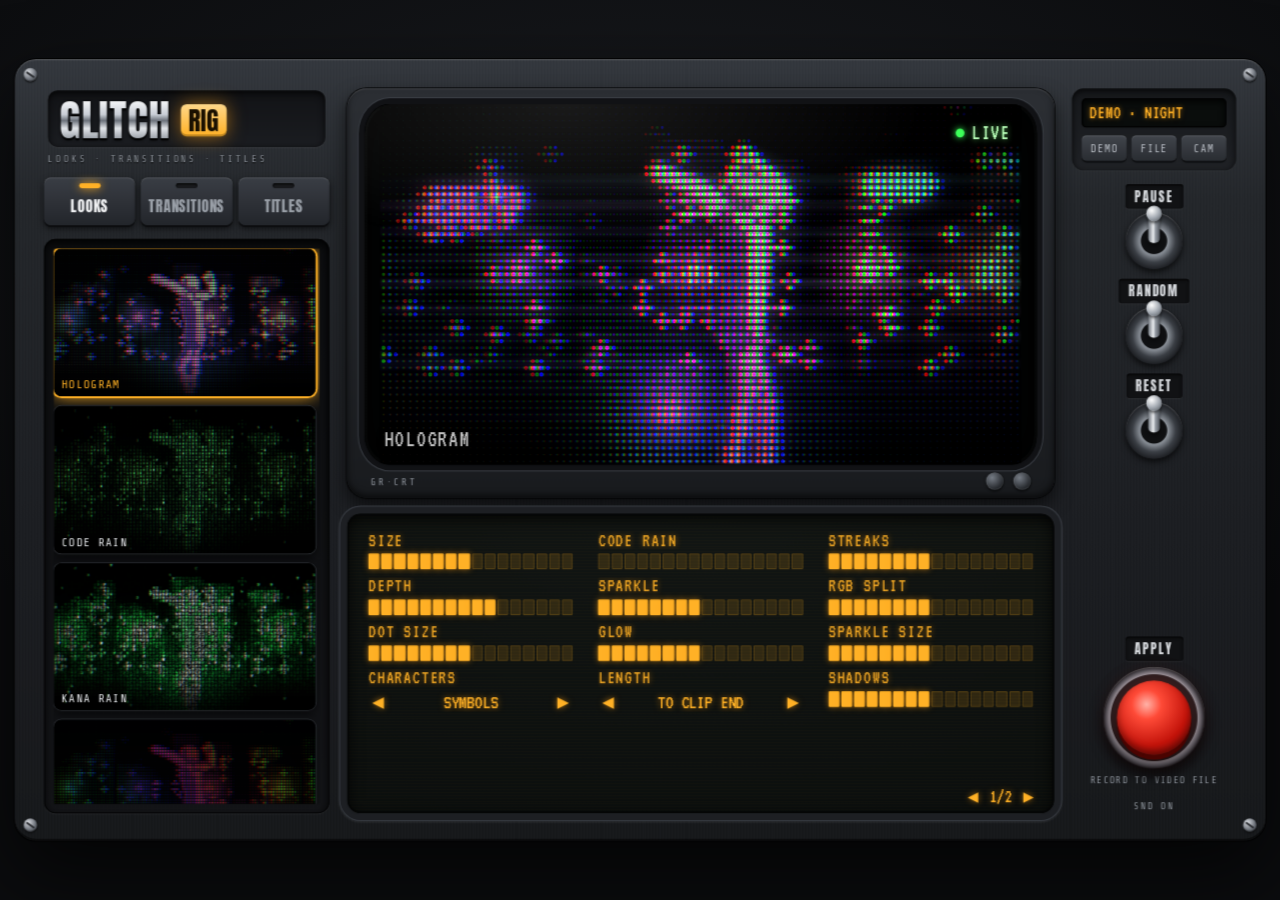
<file: glitch-rig/index.html>
<!doctype html>
<html lang="en">
<head>
  <meta charset="utf-8">
  <meta name="viewport" content="width=device-width, initial-scale=1">
  <title>Glitch Rig</title>
  <meta name="description" content="Looks, transitions and titles for After Effects and Premiere Pro. Pick a card, tune it on the display, hit APPLY.">
  <link rel="preconnect" href="https://fonts.googleapis.com">
  <link rel="preconnect" href="https://fonts.gstatic.com" crossorigin>
  <link rel="stylesheet" href="https://fonts.googleapis.com/css2?family=Anton&family=Share+Tech+Mono&family=VT323&family=DotGothic16&family=Bungee&family=Rubik+Mono+One&family=Metal+Mania&family=Monoton&family=Orbitron:wght@900&family=Pirata+One&family=Abril+Fatface&family=UnifrakturMaguntia&family=Rubik+Bubbles&display=swap">
  <link rel="stylesheet" href="css/panel.css">
</head>
<body>
  <div id="fit">
    <main class="rig" id="rig" aria-label="Glitch Rig panel">
      <span class="screw s-tl"></span><span class="screw s-tr"></span><span class="screw s-bl"></span><span class="screw s-br"></span>

      <!-- LEFT: brand, sections, cards -->
      <section class="col-left">
        <header class="brand">
          <div class="brand-plate">
            <span class="brand-name">GLITCH</span>
            <span class="brand-fx">RIG</span>
          </div>
          <div class="brand-sub">LOOKS · TRANSITIONS · TITLES</div>
        </header>
        <nav class="tabs" id="tabs" role="tablist" aria-label="Sections">
          <button class="tab" role="tab" data-tab="looks"><i class="led"></i>LOOKS</button>
          <button class="tab" role="tab" data-tab="transitions"><i class="led"></i>TRANSITIONS</button>
          <button class="tab" role="tab" data-tab="titles"><i class="led"></i>TITLES</button>
        </nav>
        <div class="well">
          <div class="cards" id="cards" role="listbox" aria-label="Cards"></div>
        </div>
      </section>

      <!-- CENTER: screen + display -->
      <section class="col-mid">
        <div class="crt">
          <div class="crt-glass">
            <canvas id="screen" aria-label="Preview"></canvas>
            <div class="crt-lines"></div>
            <div class="crt-shine"></div>
            <div class="chip" id="chip"><i></i><span>LIVE</span></div>
            <div class="card-name" id="cardName"></div>
          </div>
          <div class="crt-foot">
            <span class="crt-badge">GR·CRT</span>
            <span class="crt-knob"></span><span class="crt-knob"></span>
          </div>
        </div>
        <div class="vfd" id="vfd">
          <div class="vfd-text" id="vfdText" hidden>
            <label for="words" id="wordsLabel">TYPE</label>
            <input id="words" type="text" maxlength="80" spellcheck="false" autocomplete="off">
          </div>
          <div class="vfd-grid" id="controls"></div>
          <div class="vfd-pager" id="pager">
            <button class="pg" id="pgPrev" aria-label="Previous page">◀</button>
            <span id="pgText">1/1</span>
            <button class="pg" id="pgNext" aria-label="Next page">▶</button>
          </div>
        </div>
      </section>

      <!-- RIGHT: source, switches, apply -->
      <section class="col-right">
        <div class="source">
          <div class="mini-lcd" id="srcName">DEMO · NIGHT</div>
          <div class="src-btns" id="srcBtns">
            <button class="key" data-src="demo">DEMO</button>
            <button class="key" data-src="file">FILE</button>
            <button class="key" data-src="cam">CAM</button>
          </div>
          <div class="src-btns" id="srcBtnsB">
            <button class="key key-wide" data-src="fileB">CLIP B…</button>
          </div>
          <div class="src-btns" id="hostBtns" hidden>
            <button class="key key-wide" id="grab">GRAB SELECTED</button>
          </div>
          <input type="file" id="fileA" accept="video/*" hidden>
          <input type="file" id="fileB" accept="video/*" hidden>
        </div>
        <div class="switches">
          <div class="sw" data-sw="pause"><span class="sw-label">PAUSE</span><button class="lever" aria-pressed="false" aria-label="Pause"></button></div>
          <div class="sw" data-sw="random"><span class="sw-label">RANDOM</span><button class="lever" aria-label="Randomise"></button></div>
          <div class="sw" data-sw="reset"><span class="sw-label">RESET</span><button class="lever" aria-label="Reset"></button></div>
        </div>
        <div class="apply">
          <span class="sw-label">APPLY</span>
          <button class="apply-btn" id="apply" aria-label="Apply"><span></span></button>
          <div class="apply-note" id="applyNote">RENDER TO WEBM</div>
        </div>
        <button class="mute" id="mute" aria-label="Sound on/off">SND ON</button>
      </section>
    </main>
  </div>

  <div class="toast" id="toast" role="status" aria-live="polite"></div>

  <!-- classic scripts: CEP serves this page over file://, where ES modules are blocked -->
  <script src="js/core/gl.js"></script>
  <script src="js/core/post.js"></script>
  <script src="js/core/glyphs.js"></script>
  <script src="js/core/sources.js"></script>
  <script src="js/effects/common.js"></script>
  <script src="js/effects/dotmatrix.js"></script>
  <script src="js/effects/grades.js"></script>
  <script src="js/effects/trip.js"></script>
  <script src="js/effects/clones.js"></script>
  <script src="js/effects/blob.js"></script>
  <script src="js/effects/handframe.js"></script>
  <script src="js/effects/mosh.js"></script>
  <script src="js/effects/transitions.js"></script>
  <script src="js/effects/titles.js"></script>
  <script src="js/catalog.js"></script>
  <script src="js/player.js"></script>
  <script src="js/sfx.js"></script>
  <script src="js/host.js"></script>
  <script src="js/ui.js"></script>
</body>
</html>
</file>
<file: glitch-rig/css/panel.css>
/* GLITCH RIG — a gunmetal rack unit with an amber VFD. All hardware is CSS. */
:root {
  --bg: #0b0c0e;
  --metal-1: #2b2e33;
  --metal-2: #1d1f23;
  --metal-3: #3a3e44;
  --edge: #4b5058;
  --ink: #c9ccd1;
  --engrave: #8d939b;
  --amber: #ffb126;
  --amber-hi: #ffd88a;
  --amber-dim: rgba(255, 177, 38, 0.14);
  --amber-glow: rgba(255, 160, 20, 0.55);
  --vfd-bg: #0a0d0c;
  --red: #ff3b2f;
  --led-looks: #ffb126;
  --led-transitions: #ff4b6e;
  --led-titles: #b48cff;
  --mono: "Share Tech Mono", "Consolas", "Menlo", monospace;
  --vfd: "VT323", "Share Tech Mono", monospace;
  --display: "Anton", "Impact", "Arial Narrow Bold", sans-serif;
}
@media (prefers-color-scheme: dark) {
  :root:not([data-theme="light"]) { --bg: #0b0c0e; }
}
:root[data-theme="dark"] { --bg: #0b0c0e; }

* { box-sizing: border-box; }
html, body { margin: 0; height: 100%; }
body {
  background: radial-gradient(1200px 700px at 50% 30%, #1a1c20 0%, var(--bg) 70%);
  color: var(--ink);
  font-family: var(--mono);
  overflow: hidden;
  -webkit-font-smoothing: antialiased;
  user-select: none;
}
button { font: inherit; color: inherit; cursor: pointer; }
button:focus-visible, input:focus-visible { outline: 2px solid var(--amber); outline-offset: 2px; }

/* ---------------------------------------------------------------- frame */
#fit { position: fixed; inset: 0; display: grid; place-items: center; }
.rig {
  position: relative;
  width: 1280px;
  height: 800px;
  transform-origin: center center;
  display: grid;
  grid-template-columns: 292px 1fr 168px;
  gap: 18px;
  padding: 30px 30px 28px;
  border-radius: 22px;
  background:
    repeating-linear-gradient(90deg, rgba(255,255,255,.018) 0 1px, rgba(0,0,0,.02) 1px 3px),
    linear-gradient(180deg, #34383e 0%, #24272b 18%, #1c1e22 60%, #16181b 100%);
  box-shadow:
    inset 0 1px 0 rgba(255,255,255,.18),
    inset 0 -2px 0 rgba(0,0,0,.6),
    inset 0 0 0 1px rgba(255,255,255,.04),
    0 30px 80px rgba(0,0,0,.7),
    0 0 0 1px #000;
}
.screw {
  position: absolute; width: 14px; height: 14px; border-radius: 50%;
  background: radial-gradient(circle at 35% 30%, #d8dbe0, #6f747c 55%, #2b2e33 100%);
  box-shadow: 0 1px 1px rgba(0,0,0,.8), inset 0 -1px 1px rgba(0,0,0,.5);
}
.screw::after { content: ""; position: absolute; left: 2px; right: 2px; top: 6px; height: 2px; background: #2a2c30; transform: rotate(35deg); border-radius: 1px; }
.s-tl { top: 9px; left: 9px; } .s-tr { top: 9px; right: 9px; } .s-bl { bottom: 9px; left: 9px; } .s-br { bottom: 9px; right: 9px; }

/* ---------------------------------------------------------------- left */
.col-left { display: flex; flex-direction: column; min-height: 0; min-width: 0; gap: 14px; }
.brand { padding: 2px 4px 0; }
.brand-plate {
  display: flex; align-items: center; gap: 10px;
  padding: 8px 12px 6px; border-radius: 10px;
  background: linear-gradient(180deg, #121316, #1b1d21);
  box-shadow: inset 0 2px 6px rgba(0,0,0,.8), 0 1px 0 rgba(255,255,255,.08);
}
.brand-name {
  font-family: var(--display); font-size: 44px; line-height: 1; letter-spacing: 1px;
  background: linear-gradient(180deg, #ffffff 0%, #c9ced6 38%, #6c727b 52%, #e3e6ea 70%, #8a9099 100%);
  -webkit-background-clip: text; background-clip: text; color: transparent;
  filter: drop-shadow(0 2px 0 #000) drop-shadow(0 0 1px rgba(0,0,0,.9));
}
.brand-fx {
  font-family: var(--display); font-size: 26px; line-height: 1; padding: 4px 8px 3px; border-radius: 6px;
  color: #1a1000; background: linear-gradient(180deg, var(--amber-hi), var(--amber));
  box-shadow: 0 0 18px var(--amber-glow), inset 0 -2px 0 rgba(0,0,0,.25);
}
.brand-sub { margin-top: 6px; font-size: 10px; letter-spacing: 3px; color: var(--engrave); text-shadow: 0 1px 0 #000; }

.tabs { display: grid; grid-template-columns: repeat(3, 1fr); gap: 6px; }
.tab {
  position: relative; padding: 18px 2px 8px; border: 0; border-radius: 7px;
  font-family: var(--display); font-size: 15px; letter-spacing: 1px; color: #9aa0a8;
  background: linear-gradient(180deg, #3a3e45, #23262b);
  box-shadow: inset 0 1px 0 rgba(255,255,255,.15), 0 2px 0 #0c0d0f, 0 3px 6px rgba(0,0,0,.6);
  transition: transform .06s, box-shadow .06s, color .2s;
}
.tab:active { transform: translateY(2px); box-shadow: inset 0 1px 0 rgba(255,255,255,.1), 0 0 0 #0c0d0f; }
.tab .led { position: absolute; top: 6px; left: 50%; width: 22px; height: 5px; margin-left: -11px; border-radius: 3px; background: #1a1b1e; box-shadow: inset 0 1px 2px #000; }
.tab[aria-selected="true"] { color: #f1f2f4; }
.tab[data-tab="looks"][aria-selected="true"] .led { background: var(--led-looks); box-shadow: 0 0 10px var(--led-looks); }
.tab[data-tab="transitions"][aria-selected="true"] .led { background: var(--led-transitions); box-shadow: 0 0 10px var(--led-transitions); }
.tab[data-tab="titles"][aria-selected="true"] .led { background: var(--led-titles); box-shadow: 0 0 10px var(--led-titles); }

.well {
  flex: 1; min-height: 0; padding: 10px; border-radius: 12px;
  background: linear-gradient(180deg, #0d0e10, #141518);
  box-shadow: inset 0 3px 10px rgba(0,0,0,.9), inset 0 0 0 1px rgba(0,0,0,.8), 0 1px 0 rgba(255,255,255,.07);
}
.cards { height: 100%; overflow-y: auto; display: flex; flex-direction: column; gap: 10px; padding-right: 4px; scroll-behavior: smooth; }
.cards::-webkit-scrollbar { width: 6px; }
.cards::-webkit-scrollbar-thumb { background: #3a3e45; border-radius: 3px; }
.card {
  position: relative; flex: none; display: block; width: 100%; padding: 0; border: 0; border-radius: 8px; overflow: hidden;
  background: #000; box-shadow: 0 0 0 1px #2b2e33, 0 4px 10px rgba(0,0,0,.6);
  transition: box-shadow .15s, transform .15s;
}
.card canvas { display: block; width: 100%; aspect-ratio: 16 / 9; }
.card .card-label {
  position: absolute; left: 0; right: 0; bottom: 0; padding: 14px 8px 5px; text-align: left;
  font-size: 12px; letter-spacing: 1.5px; color: #e7e9ec;
  background: linear-gradient(180deg, rgba(0,0,0,0), rgba(0,0,0,.85));
}
.card:hover { transform: translateY(-1px); box-shadow: 0 0 0 1px #575d66, 0 6px 14px rgba(0,0,0,.7); }
.card[aria-selected="true"] { box-shadow: 0 0 0 2px var(--accent, var(--amber)), 0 0 18px var(--accent, var(--amber)); }
.card[aria-selected="true"] .card-label { color: var(--accent, var(--amber)); }
.rig[data-tab="transitions"] { --accent: var(--led-transitions); }
.rig[data-tab="titles"] { --accent: var(--led-titles); }

/* ---------------------------------------------------------------- center */
.col-mid { display: flex; flex-direction: column; gap: 16px; min-width: 0; min-height: 0; }
.crt {
  flex: 1.55; min-height: 0; display: flex; flex-direction: column; padding: 16px 18px 8px; border-radius: 20px;
  background: linear-gradient(180deg, #2c2f34, #191b1e);
  box-shadow: inset 0 1px 0 rgba(255,255,255,.14), inset 0 -3px 6px rgba(0,0,0,.6), 0 8px 18px rgba(0,0,0,.6), 0 0 0 1px #050506;
}
.crt-glass {
  position: relative; flex: 1; min-height: 0; border-radius: 26px / 30px; overflow: hidden; background: #020303;
  box-shadow: inset 0 0 0 3px #060707, inset 0 0 40px rgba(0,0,0,.95), 0 0 0 6px #111215, 0 0 0 7px #3c4047;
}
.crt-glass canvas { position: absolute; inset: 0; width: 100%; height: 100%; object-fit: contain; filter: saturate(1.05) contrast(1.04); }
.crt-lines { position: absolute; inset: 0; pointer-events: none; background: repeating-linear-gradient(180deg, rgba(0,0,0,.18) 0 1px, rgba(0,0,0,0) 1px 3px); mix-blend-mode: multiply; }
.crt-shine { position: absolute; inset: 0; pointer-events: none; border-radius: inherit;
  background: radial-gradient(120% 90% at 30% 0%, rgba(255,255,255,.10), rgba(255,255,255,0) 45%), radial-gradient(140% 120% at 50% 50%, rgba(0,0,0,0) 60%, rgba(0,0,0,.55) 100%); }
.chip {
  position: absolute; top: 14px; right: 18px; display: flex; align-items: center; gap: 7px; padding: 4px 9px; border-radius: 4px;
  font-family: var(--vfd); font-size: 22px; letter-spacing: 1px; color: #b8ffb8; background: rgba(0,0,0,.55); text-shadow: 0 0 6px rgba(120,255,120,.7);
}
.chip i { width: 9px; height: 9px; border-radius: 50%; background: #3dff5a; box-shadow: 0 0 8px #3dff5a; }
.chip.busy { color: var(--amber-hi); text-shadow: 0 0 8px var(--amber-glow); }
.chip.busy i { background: var(--amber); box-shadow: 0 0 8px var(--amber); animation: blink .6s steps(2) infinite; }
.chip.err { color: #ffb3ad; } .chip.err i { background: var(--red); box-shadow: 0 0 8px var(--red); }
@keyframes blink { 50% { opacity: .15; } }
.card-name { position: absolute; left: 20px; bottom: 14px; font-family: var(--vfd); font-size: 24px; color: rgba(255,255,255,.75); text-shadow: 0 0 8px rgba(0,0,0,.9); letter-spacing: 1px; }
.crt-foot { display: flex; align-items: center; justify-content: flex-end; gap: 10px; padding: 8px 6px 0; }
.crt-badge { margin-right: auto; font-size: 10px; letter-spacing: 3px; color: var(--engrave); }
.crt-knob { width: 18px; height: 18px; border-radius: 50%; background: radial-gradient(circle at 35% 30%, #777d86, #24272b 70%); box-shadow: 0 1px 2px #000, inset 0 0 0 1px rgba(255,255,255,.08); }

.vfd {
  position: relative; flex: 1; min-height: 0; padding: 18px 22px 34px; border-radius: 14px;
  background:
    repeating-linear-gradient(0deg, rgba(255,177,38,.025) 0 1px, rgba(0,0,0,0) 1px 3px),
    radial-gradient(120% 140% at 50% 0%, #121614, var(--vfd-bg));
  box-shadow: inset 0 0 0 2px #050606, inset 0 4px 16px rgba(0,0,0,.9), 0 0 0 7px #1d1f23, 0 0 0 8px #3a3e45, 0 1px 0 9px rgba(255,255,255,.04);
  font-family: var(--vfd); color: var(--amber); text-shadow: 0 0 6px var(--amber-glow);
}
.vfd-text { display: flex; align-items: center; gap: 12px; margin-bottom: 10px; }
.vfd-text[hidden] { display: none; }
.vfd-text label { font-size: 20px; letter-spacing: 1px; }
.vfd-text input {
  flex: 1; min-width: 0; padding: 2px 10px; border: 1px solid rgba(255,177,38,.35); border-radius: 4px;
  font-family: var(--vfd); font-size: 24px; letter-spacing: 1px; color: var(--amber-hi); background: rgba(255,177,38,.05);
  text-shadow: 0 0 6px var(--amber-glow); caret-color: var(--amber); user-select: text;
}
.vfd-grid { display: grid; grid-template-columns: repeat(3, 1fr); grid-auto-rows: minmax(0, auto); column-gap: 26px; row-gap: 8px; }
.ctl { min-width: 0; }
.ctl-label { font-size: 19px; line-height: 1; letter-spacing: 1px; white-space: nowrap; overflow: hidden; text-overflow: ellipsis; opacity: .92; }
.bar { display: grid; grid-template-columns: repeat(16, 1fr); gap: 2px; height: 16px; margin-top: 4px; cursor: ew-resize; touch-action: none; }
.bar i { border-radius: 1px; background: var(--amber-dim); box-shadow: inset 0 0 0 1px rgba(255,177,38,.18); }
.bar i.on { background: var(--amber); box-shadow: 0 0 6px var(--amber-glow); }
.choice { display: flex; align-items: center; justify-content: space-between; margin-top: 2px; font-size: 21px; }
.choice button { border: 0; background: none; padding: 0 4px; color: var(--amber); text-shadow: inherit; font-family: var(--vfd); font-size: 20px; }
.choice span { flex: 1; text-align: center; white-space: nowrap; overflow: hidden; text-overflow: ellipsis; }
.swatches { display: flex; gap: 5px; margin-top: 4px; height: 16px; }
.swatches button { flex: 1; border: 0; border-radius: 2px; padding: 0; opacity: .75; box-shadow: inset 0 0 0 1px rgba(0,0,0,.4); }
.swatches button[aria-pressed="true"] { opacity: 1; box-shadow: 0 0 0 2px var(--amber-hi), 0 0 10px var(--amber-glow); }
.vfd-pager { position: absolute; right: 18px; bottom: 8px; display: flex; align-items: center; gap: 8px; font-size: 20px; }
.vfd-pager .pg { border: 0; background: none; color: var(--amber); font-family: var(--vfd); font-size: 18px; text-shadow: inherit; padding: 0 3px; }
.vfd-pager[hidden] { display: none; }

/* ---------------------------------------------------------------- right */
.col-right { display: flex; flex-direction: column; align-items: stretch; gap: 14px; min-height: 0; }
.source { padding: 10px; border-radius: 12px; background: linear-gradient(180deg, #17191c, #202226); box-shadow: inset 0 2px 6px rgba(0,0,0,.8), 0 1px 0 rgba(255,255,255,.06); }
.mini-lcd {
  padding: 5px 8px; border-radius: 5px; margin-bottom: 8px; min-height: 30px;
  font-family: var(--vfd); font-size: 19px; line-height: 1; color: var(--amber); text-shadow: 0 0 5px var(--amber-glow);
  background: var(--vfd-bg); box-shadow: inset 0 0 0 1px #000, inset 0 2px 6px rgba(0,0,0,.9);
  white-space: nowrap; overflow: hidden; text-overflow: ellipsis;
}
.src-btns { display: grid; grid-template-columns: repeat(3, 1fr); gap: 5px; }
.src-btns + .src-btns { margin-top: 5px; }
.src-btns[hidden] { display: none; }
.key {
  padding: 7px 0 6px; border: 0; border-radius: 5px; font-size: 11px; letter-spacing: 1px; color: #b9bec5;
  background: linear-gradient(180deg, #41454c, #2a2d32); box-shadow: inset 0 1px 0 rgba(255,255,255,.16), 0 2px 0 #0d0e10;
}
.key:active, .key[aria-pressed="true"] { transform: translateY(1px); color: var(--amber-hi); box-shadow: inset 0 1px 3px rgba(0,0,0,.7), 0 1px 0 #0d0e10; background: linear-gradient(180deg, #2a2d32, #34383e); }
.key-wide { grid-column: 1 / -1; }

.switches { display: flex; flex-direction: column; gap: 10px; align-items: center; }
.sw { display: flex; flex-direction: column; align-items: center; gap: 4px; }
.sw-label {
  padding: 3px 10px; border-radius: 3px; font-family: var(--display); font-size: 13px; letter-spacing: 2px; color: #d7dade;
  background: #111214; box-shadow: inset 0 1px 2px #000, 0 1px 0 rgba(255,255,255,.06);
}
.lever {
  position: relative; width: 58px; height: 58px; border: 0; border-radius: 50%; padding: 0;
  background: radial-gradient(circle at 50% 50%, #0f1012 0 13px, #8d939b 14px, #3b3f45 22px, #1e2024 29px);
  box-shadow: 0 3px 6px rgba(0,0,0,.7), inset 0 1px 0 rgba(255,255,255,.2);
}
.lever::before { /* the bat */
  content: ""; position: absolute; left: 50%; top: 50%; width: 12px; height: 34px; margin-left: -6px; margin-top: -32px; border-radius: 6px 6px 5px 5px;
  background: linear-gradient(90deg, #6a7078, #f0f2f5 45%, #9aa0a8 60%, #50555c);
  box-shadow: 0 2px 3px rgba(0,0,0,.6);
  transform-origin: 50% 100%; transition: transform .12s cubic-bezier(.3,1.6,.6,1);
}
.lever::after { content: ""; position: absolute; left: 50%; top: 50%; width: 16px; height: 16px; margin: -36px 0 0 -8px; border-radius: 50%; background: radial-gradient(circle at 35% 30%, #fff, #a7adb5 50%, #4d5258); box-shadow: 0 2px 3px rgba(0,0,0,.6); transition: transform .12s cubic-bezier(.3,1.6,.6,1); }
.lever.down::before { transform: scaleY(-1); }
.lever.down::after { transform: translateY(40px); }

.apply { display: flex; flex-direction: column; align-items: center; gap: 6px; margin-top: auto; }
.apply-btn {
  position: relative; width: 104px; height: 104px; border-radius: 50%; border: 0; padding: 0;
  background: radial-gradient(circle, #1a1b1e 0 44px, #9097a0 45px, #3b3f45 50px, #17181b 52px);
  box-shadow: 0 6px 14px rgba(0,0,0,.75), inset 0 1px 0 rgba(255,255,255,.2);
}
.apply-btn span {
  position: absolute; inset: 14px; border-radius: 50%;
  background: radial-gradient(circle at 40% 32%, #ffb3a8 0%, #ff4b38 22%, #c4140b 62%, #6e0602 100%);
  box-shadow: 0 5px 0 #4a0401, 0 8px 14px rgba(0,0,0,.6), inset 0 -4px 8px rgba(0,0,0,.4), 0 0 24px rgba(255,59,47,.35);
  transition: transform .08s, box-shadow .08s;
}
.apply-btn:active span, .apply-btn.busy span { transform: translateY(4px); box-shadow: 0 1px 0 #4a0401, 0 2px 6px rgba(0,0,0,.6), inset 0 -2px 6px rgba(0,0,0,.4), 0 0 30px rgba(255,59,47,.55); }
.apply-btn.busy span { animation: pulse 1s ease-in-out infinite; }
@keyframes pulse { 50% { filter: brightness(1.35); } }
.apply-note { font-size: 10px; letter-spacing: 1.5px; color: var(--engrave); text-align: center; }
.mute { align-self: center; border: 0; background: none; font-size: 10px; letter-spacing: 2px; color: var(--engrave); padding: 2px 6px; }

/* ---------------------------------------------------------------- toast */
.toast {
  position: fixed; left: 50%; bottom: 18px; transform: translate(-50%, 20px); opacity: 0; max-width: min(560px, calc(100vw - 32px));
  padding: 10px 16px; border-radius: 8px; font-size: 13px; color: #1a1000; background: var(--amber-hi);
  box-shadow: 0 10px 30px rgba(0,0,0,.6); transition: opacity .2s, transform .2s; pointer-events: none; z-index: 10;
}
.toast.show { opacity: 1; transform: translate(-50%, 0); }
.toast.err { background: #ffb3ad; }

/* ---------------------------------------------------------------- narrow: stack it */
@media (max-width: 860px) {
  body { overflow: auto; }
  #fit { position: static; display: block; padding: 12px 16px 24px; }
  .rig {
    width: auto; height: auto; transform: none !important; padding: 22px 14px 20px;
    grid-template-columns: 1fr; grid-template-areas: "mid" "left" "right"; gap: 14px;
  }
  .col-mid { grid-area: mid; }
  .col-left { grid-area: left; }
  .col-right { grid-area: right; display: grid; grid-template-columns: 1fr 1fr; align-items: center; }
  .source { grid-column: 1 / -1; }
  .switches { flex-direction: row; justify-content: center; gap: 12px; }
  .apply { margin-top: 0; }
  .mute { grid-column: 1 / -1; }
  .brand-name { font-size: 36px; }
  .crt { flex: none; padding: 10px 10px 6px; }
  .crt-glass { aspect-ratio: 16 / 9; flex: none; border-radius: 16px; }
  .vfd { flex: none; padding: 14px 14px 34px; }
  .vfd-grid { grid-template-columns: repeat(2, 1fr); column-gap: 16px; }
  .well { flex: none; padding: 8px; min-width: 0; }
  .col-right { min-width: 0; }
  .cards { flex-direction: row; overflow-x: auto; overflow-y: hidden; height: auto; padding-bottom: 6px; }
  .card { width: 160px; }
  .chip { font-size: 18px; top: 8px; right: 10px; }
  .card-name { font-size: 18px; left: 12px; bottom: 8px; }
}
</file>
